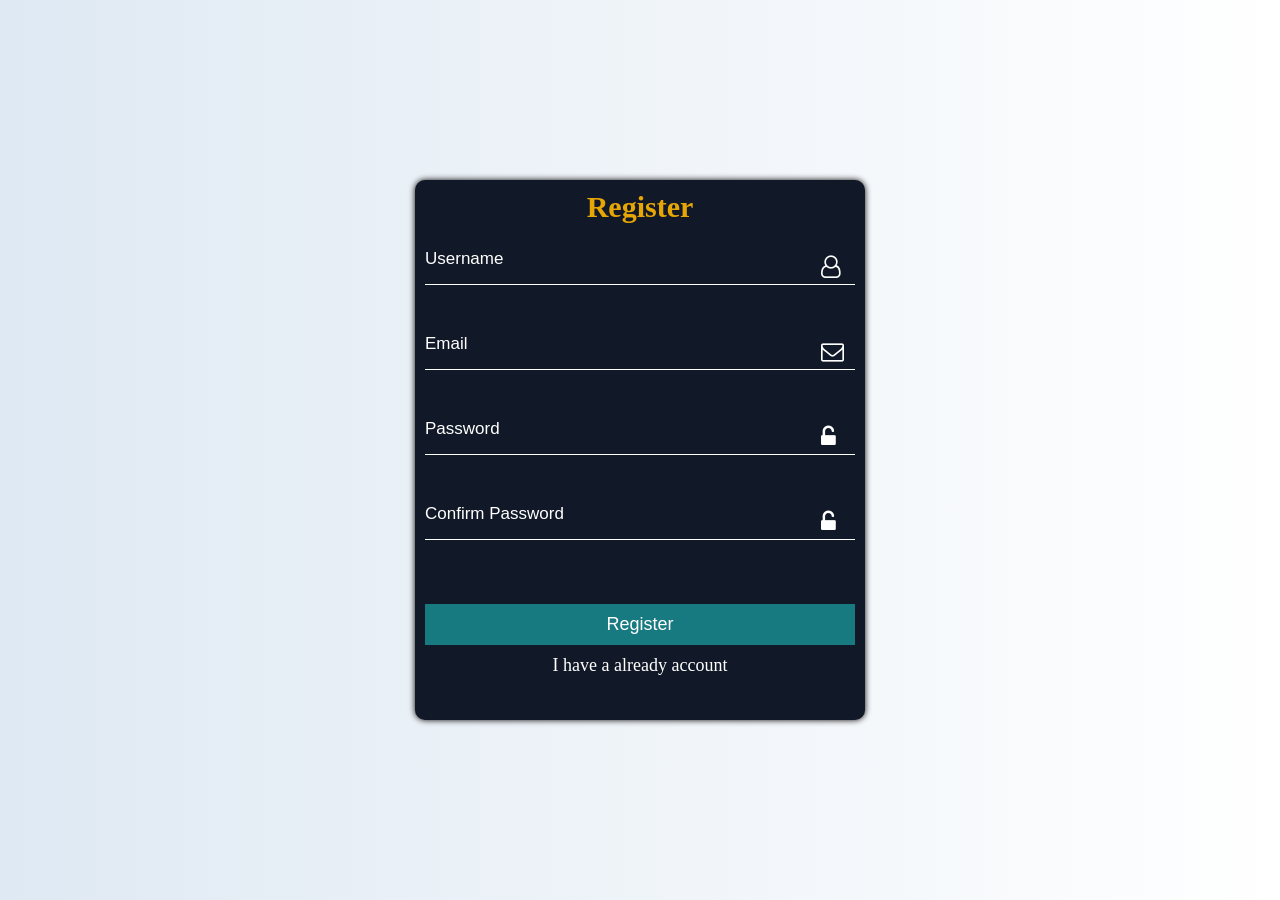
<file: index.html>
<!DOCTYPE html>
<html lang="en">

<head>
    <meta charset="UTF-8">
    <meta name="viewport" content="width=device-width, initial-scale=1.0">
    <title>Quiz App</title>
     <link rel="icon"
        href="img/pngtree-flatstyle-social-media-icon-quiz-with-help-button-vector-png-image_49602758 (1).jpg"
        type="image/jpg">

<link rel="stylesheet" href="css/style.css">
 <link rel="stylesheet" href="https://cdnjs.cloudflare.com/ajax/libs/font-awesome/4.7.0/css/font-awesome.min.css">
</head>


<body>




    <div class="container ">

        <div id="registerDiv" class="box ">
            <h2>Register</h2>
            <div class="input-group">

                <input type="text" id="regUser" placeholder="Username" class="input-box"> <i class="fa fa-user-o"
                    aria-hidden="true"></i><br>

            </div>
            <div class="input-group">
                <input type="email" id="regEmail" placeholder="Email" class="input-box" required> <i
                    class="fa fa-envelope-o" aria-hidden="true"></i><br>

            </div>
            <div class="input-group">
                <input type="password" id="regPass" placeholder="Password" class="input-box"><i class="fa fa-unlock-alt"
                    aria-hidden="true"></i><br>

            </div>

            <div class="input-group">
                <input type="password" id="regConfirmPass" placeholder="Confirm Password" class="input-box"
                    required><br><i class="fa fa-unlock-alt" aria-hidden="true"></i><br>

            </div>


            <button onclick="register()" class="btn">Register</button>
            <div class="redirect">
                <a href="login.html">I have a already account</a>

            </div>



        </div>




    </div>





    <script src="script.js"></script>


</html>
</body>

</html>
</body>
</file>
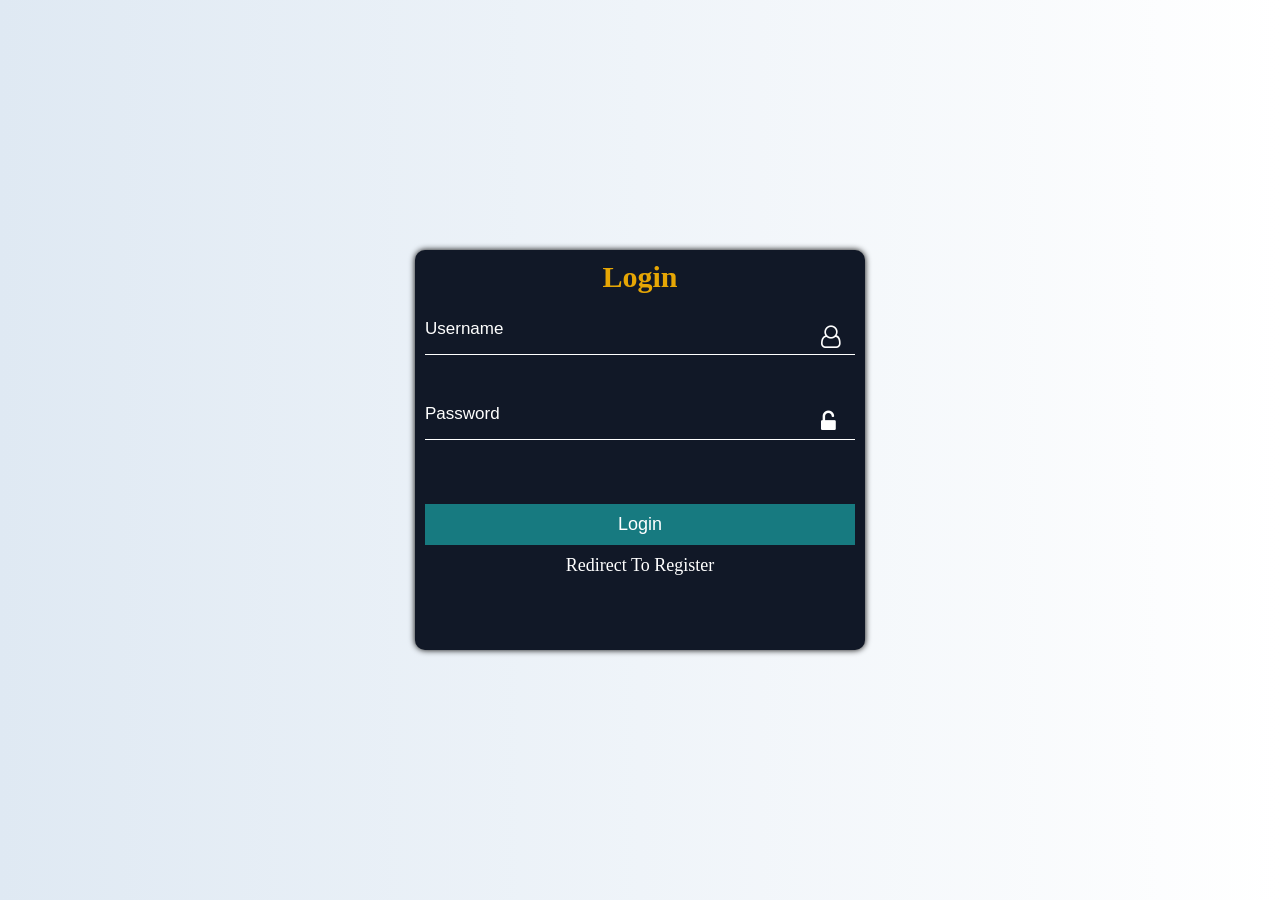
<file: login.html>
<!DOCTYPE html>
<html lang="en">

<head>
    <meta charset="UTF-8">
    <meta name="viewport" content="width=device-width, initial-scale=1.0">
    <title>Quiz App</title>
    <link rel="icon"
        href="img/pngtree-flatstyle-social-media-icon-quiz-with-help-button-vector-png-image_49602758 (1).jpg"
        type="image/jpg">
    <link rel="stylesheet" href="css/style.css">
    <link rel="stylesheet" href="https://cdnjs.cloudflare.com/ajax/libs/font-awesome/4.7.0/css/font-awesome.min.css">

</head>

<body>
    <div class="container bg-log">
        <div id="loginDiv" class="box2 box">
            <h2>Login</h2>
            <div class="input-group">
                <input type="text" id="loginUser" placeholder="Username " class="input-box"><i class="fa fa-user-o"
                    aria-hidden="true"></i><br>

            </div>
            <div class="input-group">
                <input type="password" id="loginPass" placeholder="Password" class="input-box"><br><i
                    class="fa fa-unlock-alt" aria-hidden="true"></i><br>

            </div>

            <button onclick="login()" class="btn">Login</button>
            <div class="redirect">
                <a href="index.html">Redirect To Register </a>

            </div>
            <!-- <button onclick="logout()">Logout</button> -->

            <!-- <a href="#" onclick="showRegister()">Register</a> -->
        </div>
    </div>
    <script src="script.js"></script>
</body>

</html>
</file>
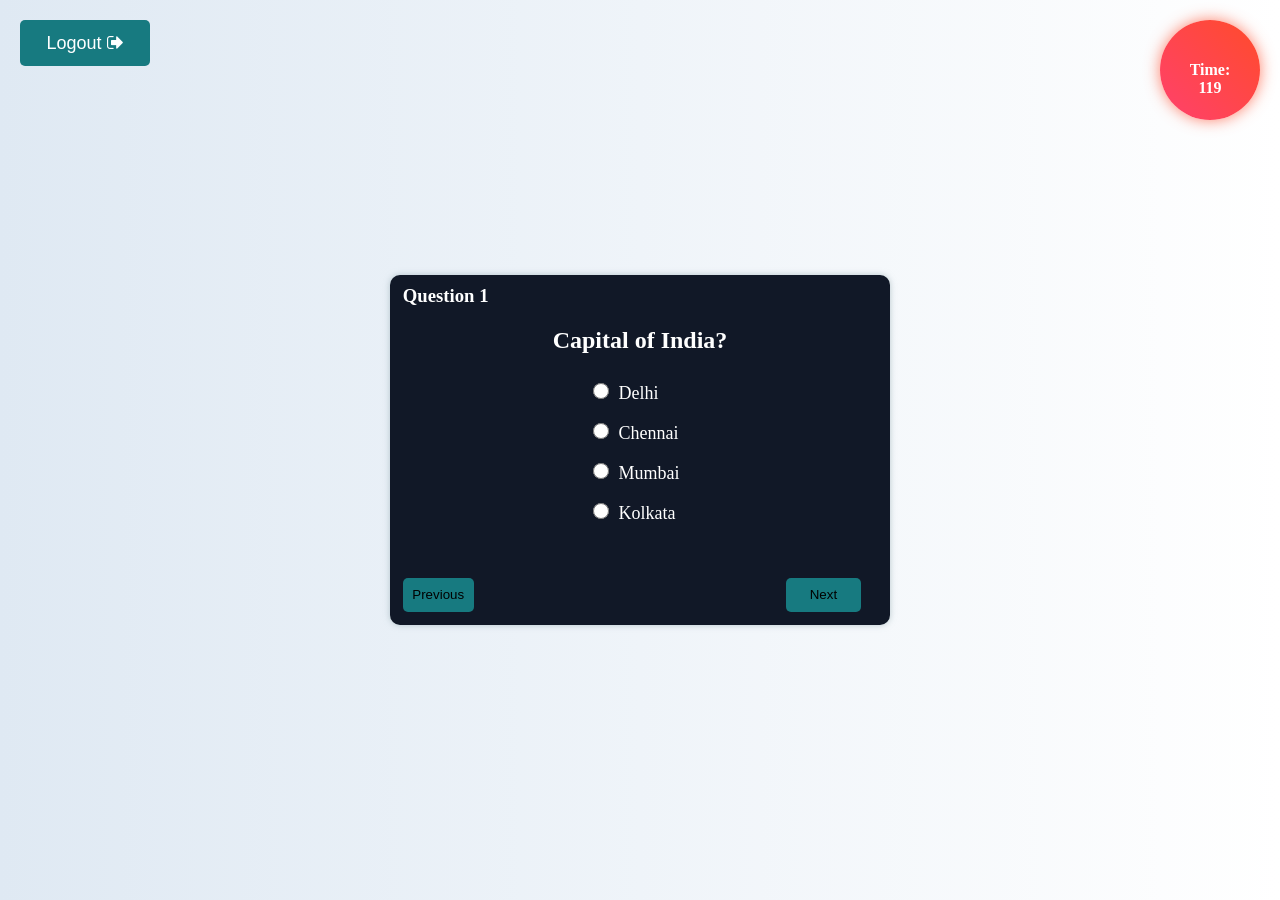
<file: quiz.html>
<!DOCTYPE html>
<html lang="en">

<head>
    <meta charset="UTF-8">
    <meta name="viewport" content="width=device-width, initial-scale=1.0">
    <title>Quiz App</title>
 <link rel="icon"
        href="img/pngtree-flatstyle-social-media-icon-quiz-with-help-button-vector-png-image_49602758 (1).jpg"
        type="image/jpg">
        
<link rel="stylesheet" href="css/style.css">
 <link rel="stylesheet" href="https://cdnjs.cloudflare.com/ajax/libs/font-awesome/4.7.0/css/font-awesome.min.css">
</head>


<body>


    <div class="container bg">
        <div class="logout-box">
         
            <button onclick="logout()" class="logout-btn">Logout <i class="fa fa-sign-out" aria-hidden="true"></i></button>

        </div>

        <div id="timer" class="time">Time: 120</div>

        <div id="quizBox" class="box1 ">


            <h3 id="qNumber"></h3>
            <h2 id="question"></h2>
            <div id="options"></div>

            <button id="prevBtn" onclick="prevQ()" class="btn-left">Previous</button>

            <button id="nextBtn" onclick="nextQ()" class="btn-right">Next</button>
            <button id="submitBtn" onclick="submitQuiz()" style="display:none;" class="btn-right">Submit</button>



        </div>


        <div id="result" class="resul-box"></div>




    </div>





    <script src="script.js"></script>
</body>

</html>
</file>
<file: css/style.css>
* {
    margin: 0;
    padding: 0;
    box-sizing: border-box;
    /* color: white; */
}

.container {
    /* border: 1px solid red; */
    display: flex;
    justify-content: center;
    align-items: center;

    height: 100vh;
    position: relative;
    background: linear-gradient(to right, #dfe9f3, #ffffff);



}




.box {
    /* border: 1px solid; */
    width: 450px;
    height: 540px;
    padding: 0 10px;
    position: absolute;
    box-shadow: 0px 0px 6px 0px rgb(10, 7, 7);

    border-radius: 10px;
    background: #111827;
    color: white;

}

.box2 {
    /* border: 1px solid; */
    width: 450px;
    height: 400px;
    padding: 0 10px;
    position: absolute;

    box-shadow: 0px 0px 6px 0px black;
    backdrop-filter: blur(10px);
    border-radius: 10px;
    background: #111827;
    color: white;

}

.box h2 {
    color: #e6a605;
    font-size: 30px;
}

h2 {
    text-align: center;
    padding: 10px 0;
}

.input-box {
    /* border: 1px solid; */
    border: none;
    border-bottom: 1px solid;

    background-color: transparent !important;


    width: 100%;
    padding: 15px 0;

    outline: none;
}


.placeholder {
    color: #ff4b2b;
    background-color: #ff4b2b;
}

.btn {
    border: 1px solid;
    border: none;
    font-size: 18px;
    width: 100%;
    padding: 10px;
    margin-top: 7%;
    background-color: #177a80;
    color: white;
}


#loginDiv {
    display: block;
}


.time {

    /* border: 1px solid; */
    margin-top: 10px;
    position: absolute;
    width: 100px;
    height: 100px;
    top: 10px;
    right: 20px;

    background: linear-gradient(45deg, #ff416c, #ff4b2b);
    color: white;

    padding: 41px 18px;
    border-radius: 50px;
    font-weight: bold;
    text-align: center;
    box-shadow: 0 0 15px rgba(255, 75, 43, 0.7);




}

#options label {
    display: flex;
    flex-wrap: wrap;
    justify-content: flex-start;

    gap: 10px;
    margin: 4% 40%;
    width: 100%;

}

#options label span {
    font-size: 18px;
}

#options input[type="radio"] {
    width: 16px;
    height: 16px;
}




.btn-left {
    border: 1px solid;
    border: none;
    position: relative;
    top: 10%;
    padding: 2%;
    background-color: #177a80;
    border-radius: 5px;
}

.btn-right {
    border: 1px solid;
    border: none;
    position: relative;
    top: 10%;

    left: 65%;
    padding: 2% 5%;
    background-color: #177a80;
    border-radius: 5px;
}

.box1 {
    /* border: 1px solid; */
    width: 500px;
    height: 350px;
    padding: 0 1%;
    border-radius: 10px;
    box-shadow: 0px 0px 6px 0px #88a2a88e;
    background: #111827;
    color: white;

}

.box1 h3 {
    padding: 10px 0;
    /* border: 1px solid; */

}

.resul-box {
    /* border: 1px solid red; */
    text-align: center;
    color: black;
}

.bg {

    /* background-image: url("../img/12.avif"); */
    background-repeat: no-repeat;
    background-size: cover;
    /* color: white; */
}

.redirect {
    /* border: 1px solid blue; */
    text-align: center;
    padding: 10px 0;
}

a {
    /* border: 1px solid red; */
    text-decoration: none;
    color: white;
    text-align: right;
    font-size: 18px;
}

.bg-log {
    /* background-image: url("../img/1.jpg"); */

    background-repeat: no-repeat;
    background-size: cover;
}

.input-group {
    /* border: 1px solid red; */
    width: 100%;
    margin-bottom: 10px;




}

.input-group i {


    color: white;


    position: relative;
    bottom: 30px;

    left: 87%;
    font-size: 23px;
    padding-left: 5%;




}

::placeholder {
    color: white;
}



input {
    padding: 10px;
    font-size: 17px;
    color: white;

}

.logout-btn {
    border: 1px solid;
    font-size: 18px;
    border: none;

    width: 130px;
    height: 46px;

    background-color: #177a80;
    border-radius: 5px;
    color: white;
}

.logout-box {
    /* border: 1px solid red; */
    position: absolute;
    top: 20px;
    left: 20px;

}

.logout-btn:hover {
    background: darkcyan;
}

@media all and (max-width:768px) {
    .box {
        /* border: 1px solid; */
        width: 70%;
        padding: 0 10px;
        box-shadow: 0px 0px 6px 0px rgb(10, 7, 7);
        border-radius: 10px;
        background-color: #111827;
        /* position: absolute; */
    }

    .input-group i {
        position: relative;
        bottom: 30px;
        left: 87%;
        font-size: 23px;
        padding-left: 0;
    }

    .time {

        position: absolute;
        width: 60px;
        width: 60px;
        height: 60px;
        top: 30px;
        /* right: 8px; */
        background: linear-gradient(45deg, #ff416c, #ff4b2b);
        color: white;
        padding: 24px 18px;
        border-radius: 50px;
        font-weight: bold;
        text-align: center;
        box-shadow: 0 0 15px rgba(255, 75, 43, 0.7);

    }


    .btn-right {
        border: 1px solid;
        border: none;
        position: relative;
        top: 10%;
        left: 41%;
        padding: 2% 5%;
        background-color: #177a80;
        border-radius: 5px;
    }

    .box1 {
        /* border: 1px solid red; */
        width: 90%;
        height: 400px;
        padding: 0 1%;
        border-radius: 10px;
        box-shadow: 0px 0px 6px 0px #88a2a88e;
        /* background-color: #223a3aa8; */
        backdrop-filter: blur(20px);
        color: white;

        position: relative;
        top: 0;
        left: 0;
        transform: none;
    }

    #options label {
        display: flex;
        flex-wrap: wrap;
        justify-content: flex-start;
        gap: 10px;
        margin: 4% 20%;
        width: 100%;

    }

    .logout-btn {
        border: 1px solid;
        font-size: 15px;
        border: none;
        width: 100%;
        height: 35px;
        background-color: #177a80;
        border-radius: 5px;
        color: white;
        padding: 3px;
    }

    .logout-box {
        /* border: 1px solid red; */
        position: absolute;
        top: 5px;
        left: 0;
    }



    .container {
        padding: 20px;
        width: 100%;
        overflow-x: hidden;
    }

    .logout-box {
        position: absolute;
        top: 15px;
        left: 15px;
        z-index: 10;
    }

    .logout-btn {
        padding: 8px 14px;
        font-size: 14px;
    }

    .time {
        position: absolute;
        width: 67px;
        height: 68px;
        top: 0;
        right: 30%;
        font-size: 16px;
        border-radius: 50%;
    }



}
</file>
